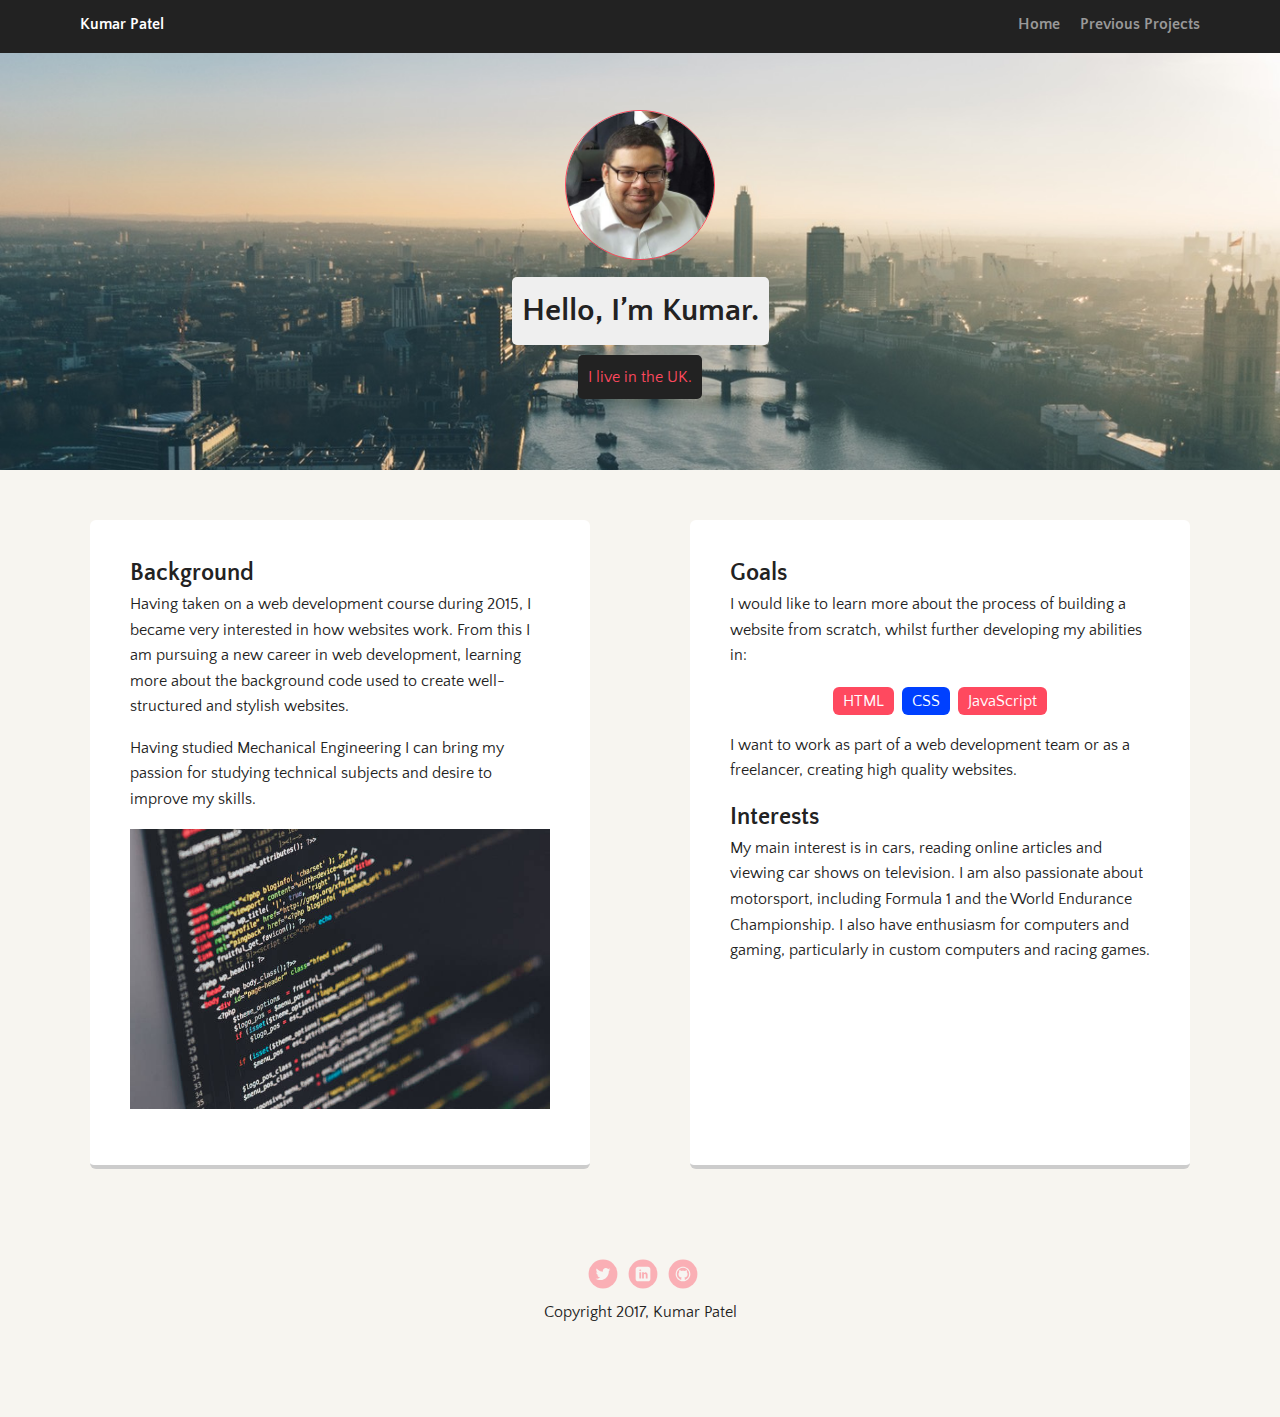
<file: index.html>
<!doctype html>
<html lang="en">
  <head>
    <meta charset="utf-8">
    <title>Kumar Patel's Profile</title>
    <meta name="viewport" content="width=device-width, initial-scale=1.0">
    <link rel="stylesheet" href="styles.css">
    <link href="https://fonts.googleapis.com/css?family=Quattrocento+Sans:400,700" rel="stylesheet">
  </head>
  
  <body>
    <div class="main-nav">
        <ul class="nav">
          <li class="name">Kumar Patel</li>
          <li><a href="index.html">Home</a></li>
          <li><a href="projects.html">Previous Projects</a></li>
        </ul>
    </div>

    <header>
      <img src="images/portrait.jpg" alt="Portrait of Kumar Patel." class="profile-image">
      <h1 class="tag name">Hello, I’m Kumar.</h1>
      <p class="tag location">I live in the UK.</p>
    </header>

    <main class="flex">
      <div class="card">
        <h2>Background</h2>
        <p>Having taken on a web development course during 2015, I became very interested in how websites work.  From this I am pursuing a new career in web development, learning more about the background code used to create well-structured and stylish websites.</p>
        <p>Having studied Mechanical Engineering I can bring my passion for studying technical subjects and desire to improve my skills.</p>
        <img src="images/web-dev-code.jpg" alt="Image of web developer code on computer screen.">
      </div> 

      <div class="card">
        <h2>Goals</h2>
        <p>I would like to learn more about the process of building a website from scratch, whilst further developing my abilities in:</p>
        <ul class="skills">
          <li>HTML</li>
          <li>CSS</li>
          <li>JavaScript</li>
        </ul>
        <p>I want to work as part of a web development team or as a freelancer, creating high quality websites.</p>
        
        <h2>Interests</h2>
        <p>My main interest is in cars, reading online articles and viewing car shows on television.  I am also passionate about motorsport, including Formula 1 and the World Endurance Championship.  I also have enthusiasm for computers and gaming, particularly in custom computers and racing games.</p>
      </div>
    </main>
    
    <footer>
      <ul>
        <li><a href="https://twitter.com/kumarpatel27" class="social twitter">Twitter</a></li>
        <li><a href="https://www.linkedin.com/in/kumar-patel-1bb31756" class="social linkedin">LinkedIn</a></li>
        <li><a href="https://github.com/kb-patel" class="social github">Github</a></li>
      </ul>
      <p class="copyright">Copyright 2017, Kumar Patel</p>
    </footer>
  </body>
</html>
</file>
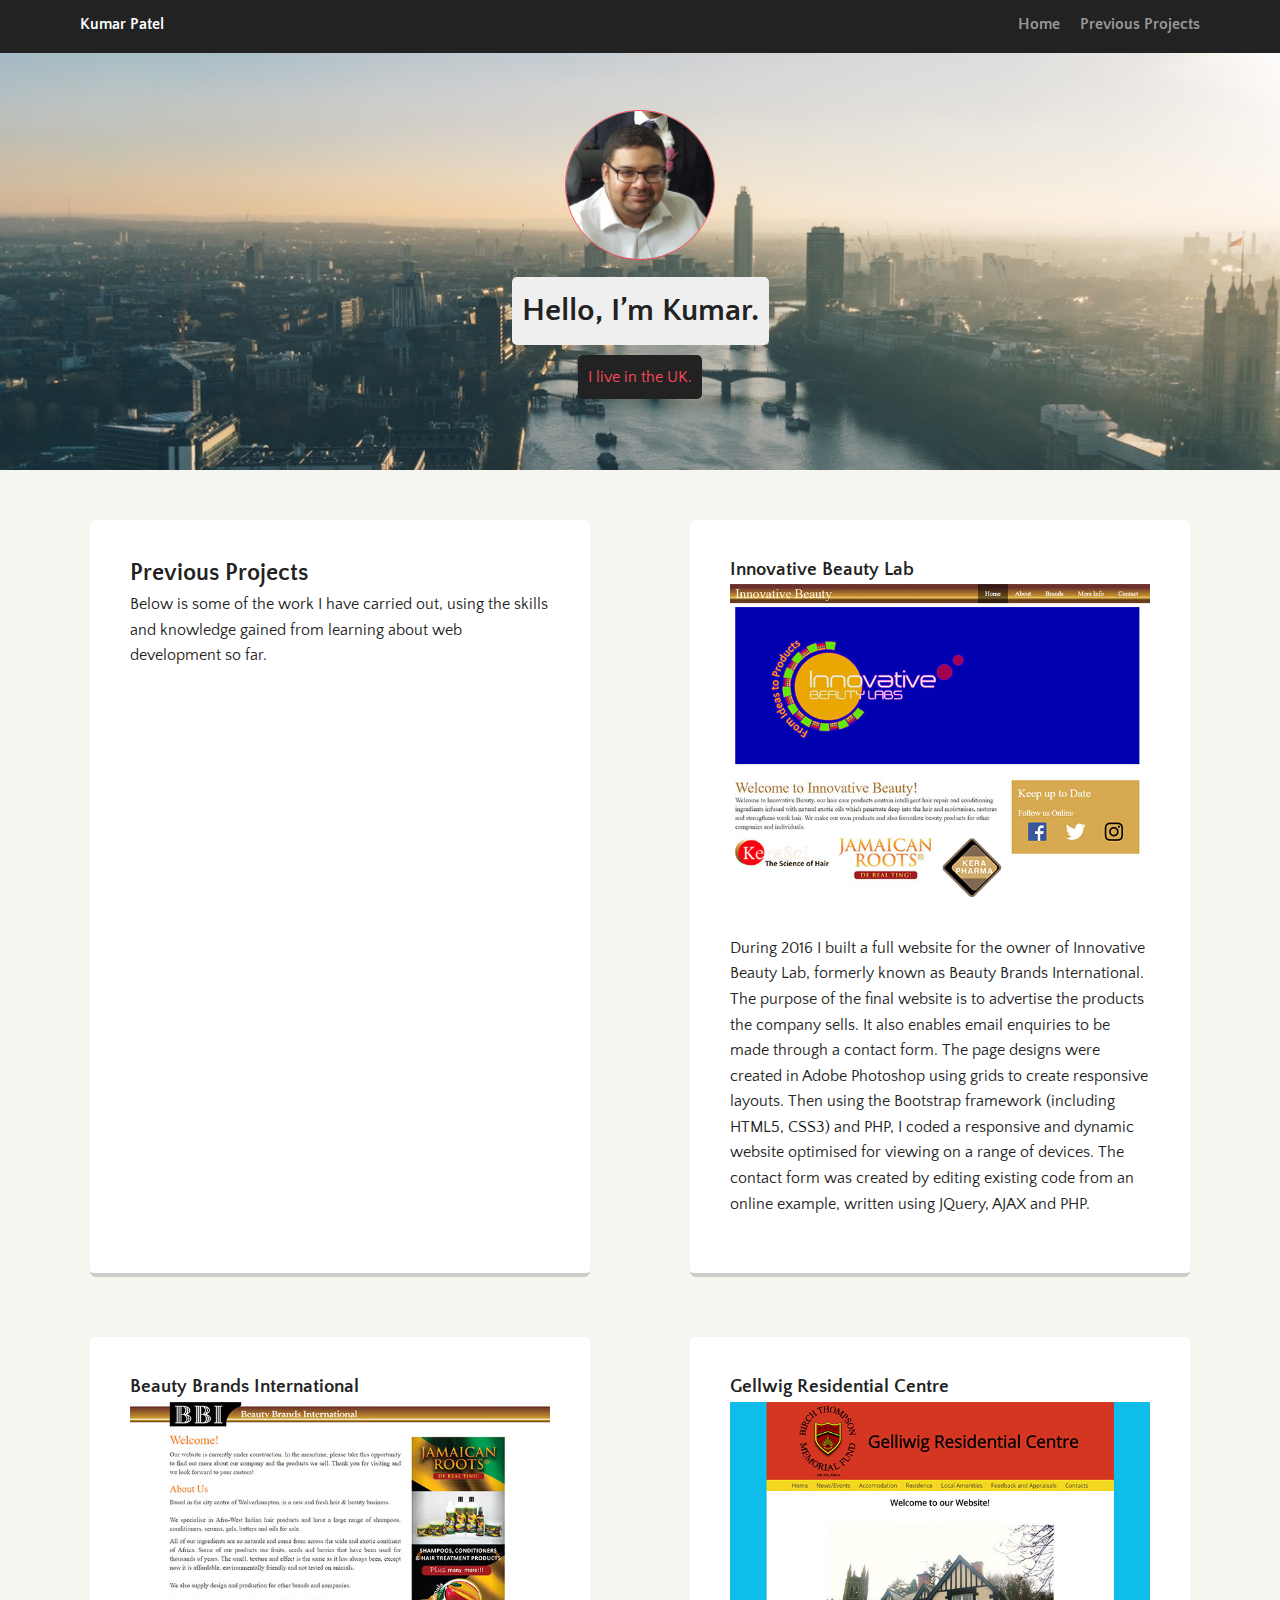
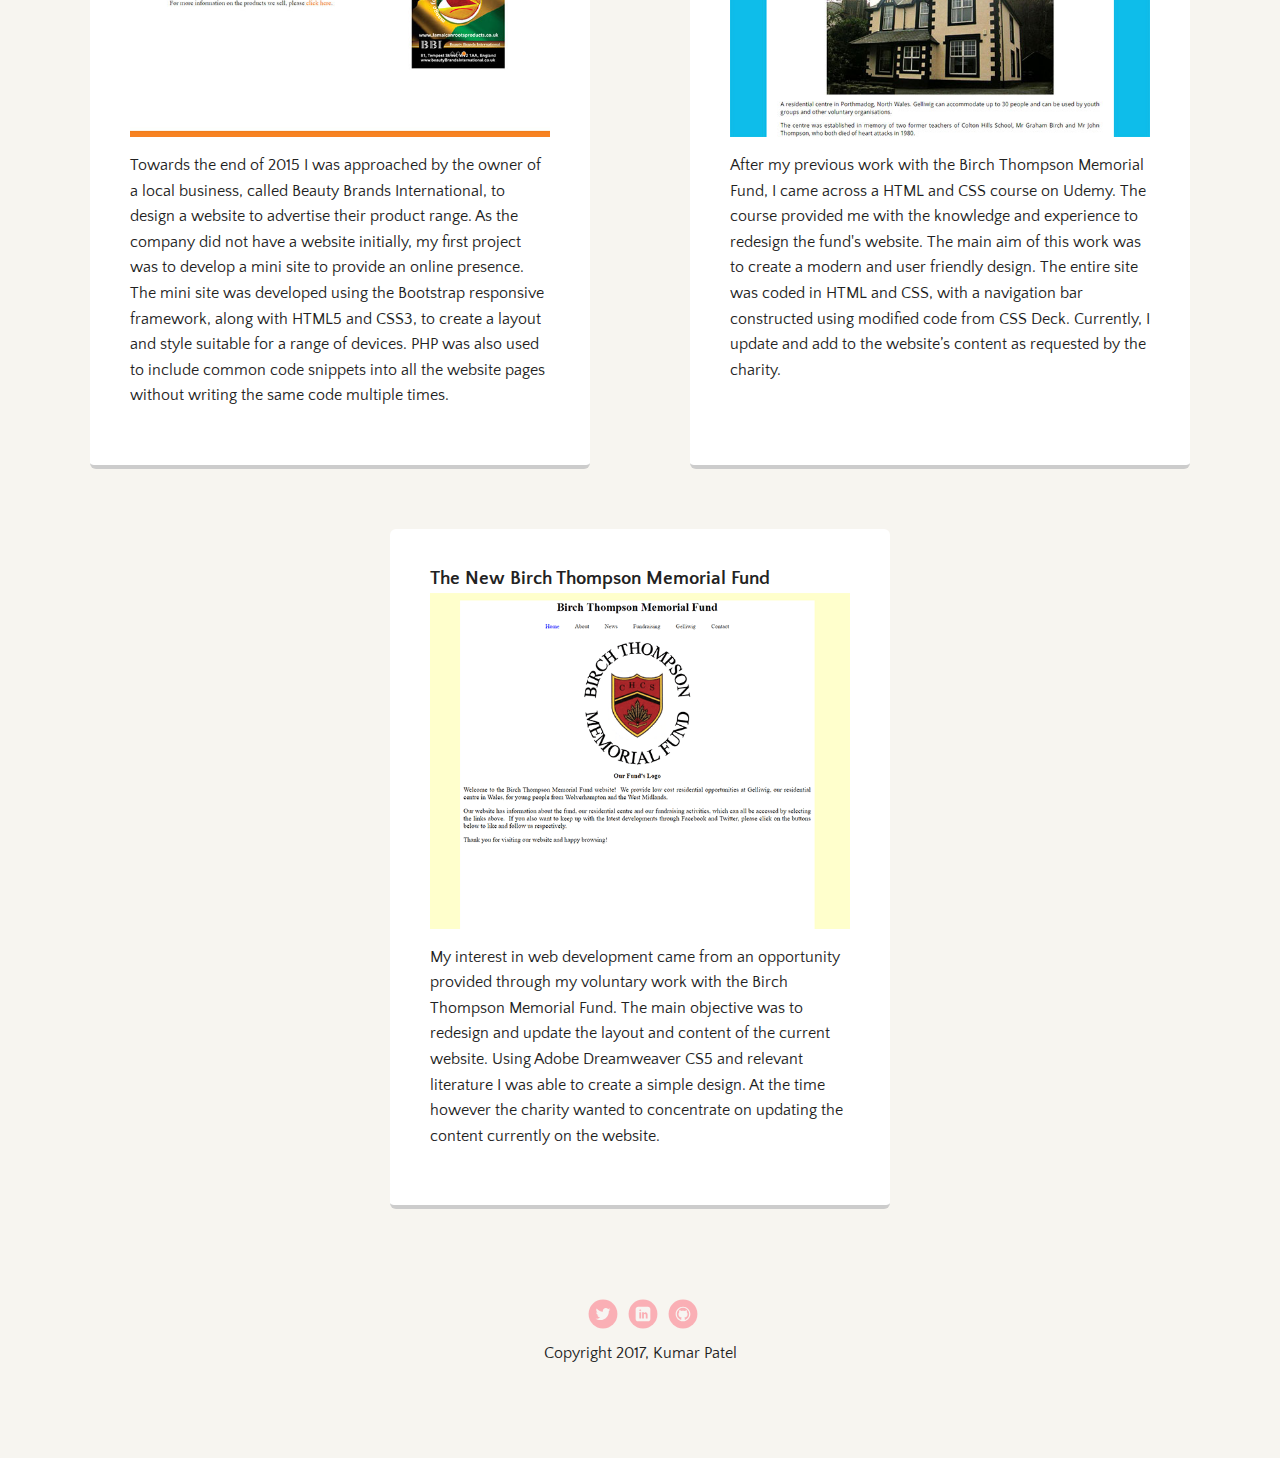
<file: projects.html>
<!doctype html>
<html lang="en">
  <head>
    <meta charset="utf-8">
    <title>Kumar Patel's Previous Projects</title>
    <meta name="viewport" content="width=device-width, initial-scale=1.0">
    <link rel="stylesheet" href="styles.css">
    <link href="https://fonts.googleapis.com/css?family=Quattrocento+Sans:400,700" rel="stylesheet">
  </head>
  
  <body>
    <div class="main-nav">
        <ul class="nav">
          <li class="name">Kumar Patel</li>
          <li><a href="index.html">Home</a></li>
          <li><a href="projects.html">Previous Projects</a></li>
        </ul>
    </div>

    <header>
      <img src="images/portrait.jpg" alt="Portrait of Kumar Patel." class="profile-image">
      <h1 class="tag name">Hello, I’m Kumar.</h1>
      <p class="tag location">I live in the UK.</p>
    </header>

    <main class="flex">
      <div class="card">
        <h2>Previous Projects</h2>
        <p>Below is some of the work I have carried out, using the skills and knowledge gained from learning about web development so far.</p>
      </div>
      
      <div class="card">
        <h3>Innovative Beauty Lab</h3>
        <img src="images/innovative-beauty-website.jpg" alt="Image of Innovative Beauty website home page.">
        <p>During 2016 I built a full website for the owner of Innovative Beauty Lab, formerly known as Beauty Brands International.  The purpose of the final website is to advertise the products the company sells.  It also enables email enquiries to be made through a contact form.  The page designs were created in Adobe Photoshop using grids to create responsive layouts.  Then using the Bootstrap framework (including HTML5, CSS3) and PHP, I coded a responsive and dynamic website optimised for viewing on a range of devices.  The contact form was created by editing existing code from an online example, written using JQuery, AJAX and PHP.</p>
      </div>
 
      <div class="card">
        <h3>Beauty Brands International</h3>
        <img src="images/bbi-mini-site.jpg" alt="Image of Beauty Brands International mini-site home page.">
        <p>Towards the end of 2015 I was approached by the owner of a local business, called Beauty Brands International, to design a website to advertise their product range.  As the company did not have a website initially, my first project was to develop a mini site to provide an online presence. The mini site was developed using the Bootstrap responsive framework, along with HTML5 and CSS3, to create a layout and style suitable for a range of devices. PHP was also used to include common code snippets into all the website pages without writing the same code multiple times.</p>
      </div>
  
      <div class="card">
        <h3>Gellwig Residential Centre</h3>
        <img src="images/gelliwig-website.jpg" alt="Image of Gellwig Residential Centre website home page.">
        <p>After my previous work with the Birch Thompson Memorial Fund, I came across a HTML and CSS course on Udemy. The course provided me with the knowledge and experience to redesign the fund's website. The main aim of this work was to create a modern and user friendly design.  The entire site was coded in HTML and CSS, with a navigation bar constructed using modified code from CSS Deck.  Currently, I update and add to the website’s content as requested by the charity.</p>
      </div>

      <div class="card">
        <h3>The New Birch Thompson Memorial Fund</h3>
        <img src="images/new-btmf-website.png" alt="Image of the New Birch Thompson Memorial Fund website home page.">
        <p>My interest in web development came from an opportunity provided through my voluntary work with the Birch Thompson Memorial Fund.  The main objective was to redesign and update the layout and content of the current website.  Using Adobe Dreamweaver CS5 and relevant literature I was able to create a simple design.  At the time however the charity wanted to concentrate on updating the content currently on the website.</p>
      </div>
    </main>
    
    <footer>
      <ul>
        <li><a href="https://twitter.com/kumarpatel27" class="social twitter">Twitter</a></li>
        <li><a href="https://www.linkedin.com/in/kumar-patel-1bb31756" class="social linkedin">LinkedIn</a></li>
        <li><a href="https://github.com/kb-patel" class="social github">Github</a></li>
      </ul>
      <p class="copyright">Copyright 2017, Kumar Patel</p>
    </footer>
  </body>
</html>
</file>
<file: styles.css>
/* Global Layout Set-up */
* { 
  box-sizing: border-box;
}
  
body {
  margin: 0;
  padding: 0;
  text-align: center;
  font-family: 'Quattrocento Sans', sans-serif;
  color: #222;
  background: #f7f5f0;
}
/* Link Styles */

a {
  text-decoration: none;
  color: #999;
}

a:hover {
  color: #6633ff;
}

/* Section Styles */

.main-nav {
  width: 100%;
  background: #222;
  min-height: 30px;
  padding: 10px;
  position: fixed;
  text-align: center;
}

.nav {
  display: flex;
  justify-content: space-around;
  font-weight: 700;
  list-style-type: none;
  margin: 0 auto;
  padding: 0;
}

.nav .name {
  display: block;
  margin-right: auto;
  color: #fff;
}

.nav li {
  padding: 5px 10px 10px 10px;
}

.nav a {
  transition: all .5s;
}

.nav a:hover {
  color: #fff
}

header {
  text-align: center;
  background: url('images/london.jpg') no-repeat top center ;
  background-size: cover;
  overflow: hidden;
  padding-top: 60px;
}

header {
  line-height: 1.5;
}

header .profile-image {
  margin-top: 50px;
  width: 150px;
  height: 150px;
  border-radius: 50%;
  border: 1px solid #ff495f;
  transition: all .5s;
}

header .profile-image:hover {
  transform: scale(1.2) rotate(5deg);
}

.tag {
  background-color: #efefef;
  color: #222;
  padding: 10px;
  border-radius: 5px;
  display: table;
  margin: 10px auto;
} 

.location {
  background-color: #222;
  color: #ff495f;
}

.card {
  margin: 30px;
  padding: 20px 40px 40px;
  max-width: 500px;
  text-align: left;
  background: #fff;
  border-bottom: 4px solid #ccc;
  border-radius: 6px;
  transition: all .5s;
}

.card:hover {
  border-color: #0040ff;
}

.card img {
  width: 100%;
  margin-bottom: 0.75em;
}

.card h2, .card h3 {
  margin-bottom: 0.25em;
}

.card p {
  margin-top: 0;
  line-height: 1.6em;
}

ul.skills {
  padding: 0;
  text-align: center;
}

.skills li {
  border-radius: 6px;
  display: inline-block;
  background: #0040ff;
  color: #fff;
  padding: 5px 10px;
  margin: 2px;
}

.skills li:nth-child(odd) {
  background: #ff495f;
}

footer {
  width: 100%;
  min-height: 30px;
  padding: 20px 0 40px;
}

footer .copyright {
  top: -8px;
  font-size: .75em;
}

footer ul {
  list-style-type: none;
  margin: 0;
  padding: 0;
}

footer ul li {
  display: inline-block;
}

a.social {
  display: inline-block;
  text-indent: -9999px;
  margin-left: 5px;
  width: 30px;
  height: 30px;
  background-size: 30px 30px;
  opacity: .4;
  transition: all .5s;
}

a.twitter {
  background-image: url(images/twitter.svg);
}

a.linkedin {
  background-image: url(images/linkedin.svg);
}

a.github {
  background-image: url(images/github.svg);
}

a.social:hover {
  opacity: 1;
}

.clearfix {
  clear: both;
}

/* Styles for larger screens */
@media screen and (min-width: 720px) {
  
  .flex {
    display: -ms-flexbox;      /* TWEENER - IE 10 */
    display: flex; 
    flex-wrap: wrap;
    max-width: 1200px;
    -ms-flex-pack: distribute;
    justify-content: space-around;
    margin: 0 auto;
  }

  header {
    min-height: 470px;
  }

  .nav {
    max-width: 1200px;
    padding: 0 30px;
  }

  main {
    padding-top: 20px;
  }

  footer {
    font-size: 1.3em;
    max-width: 1200px;
    margin: 40px auto;
  }

}
</file>
